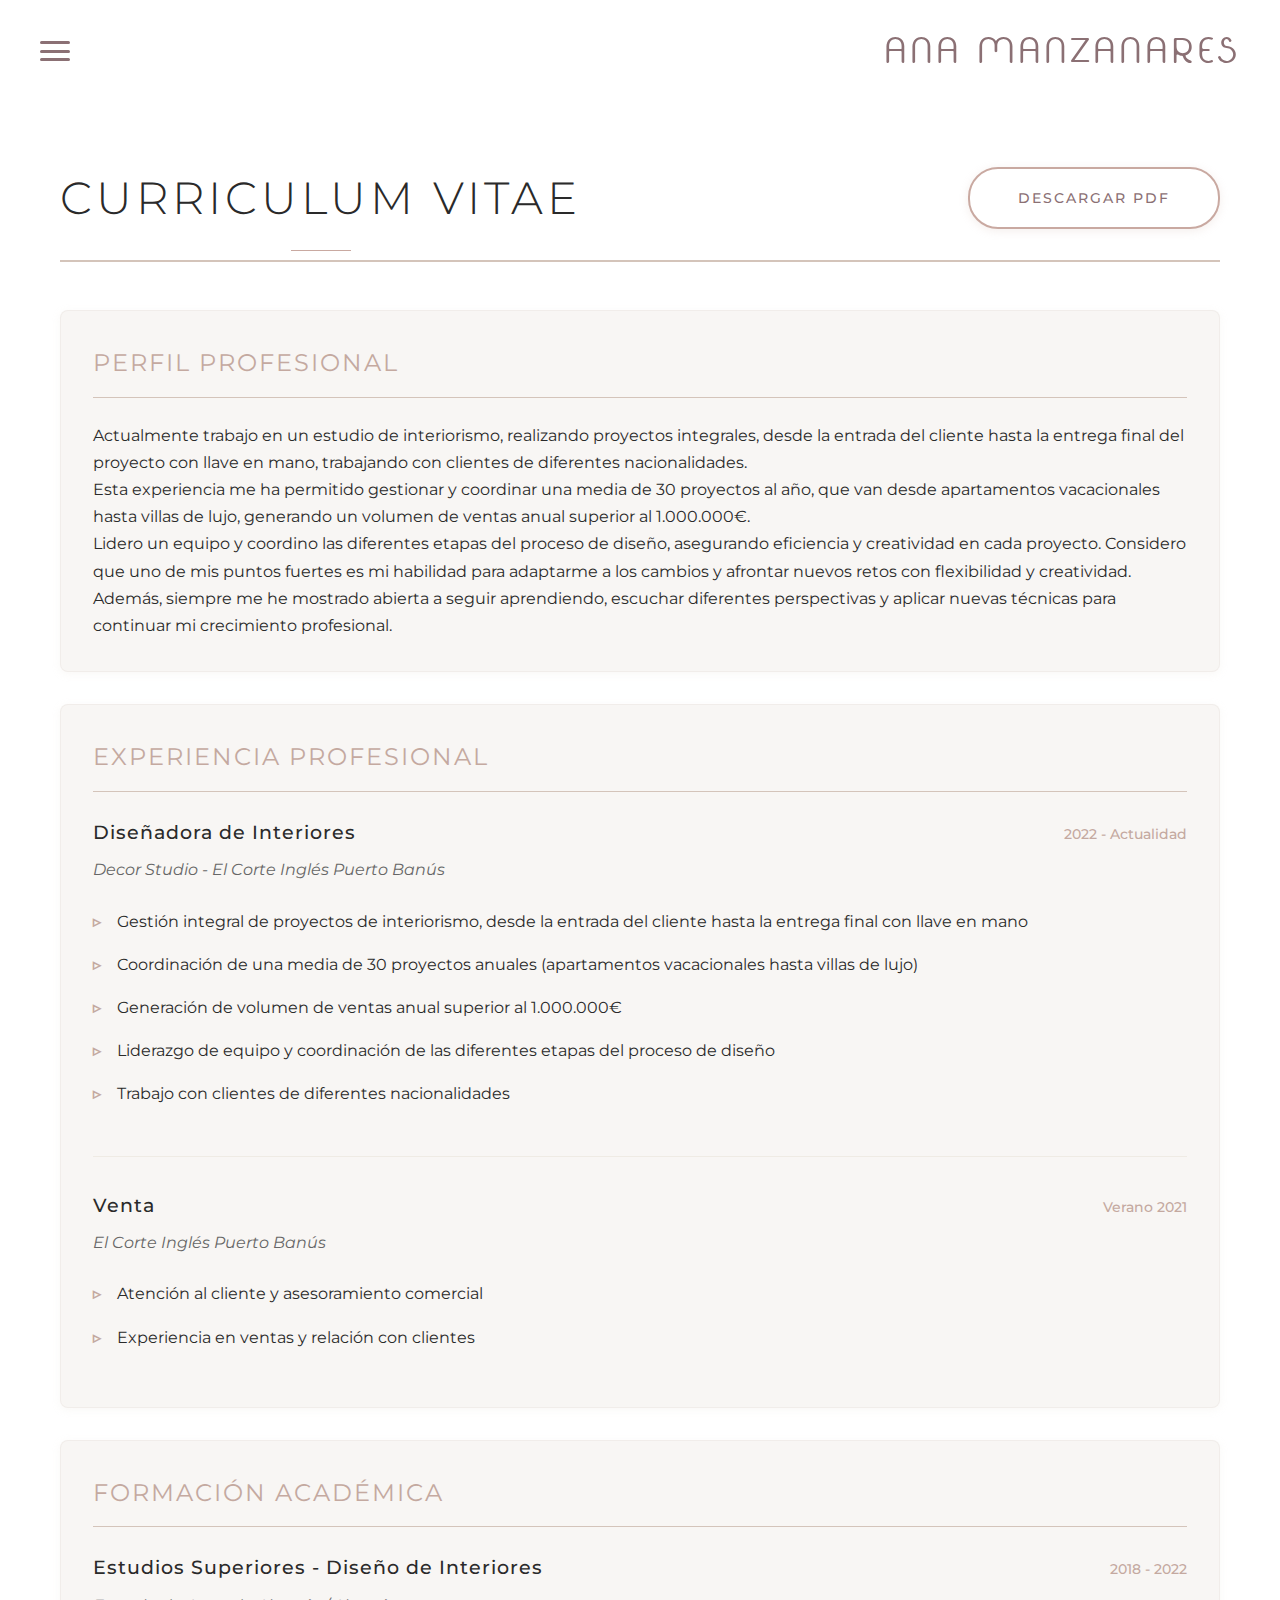
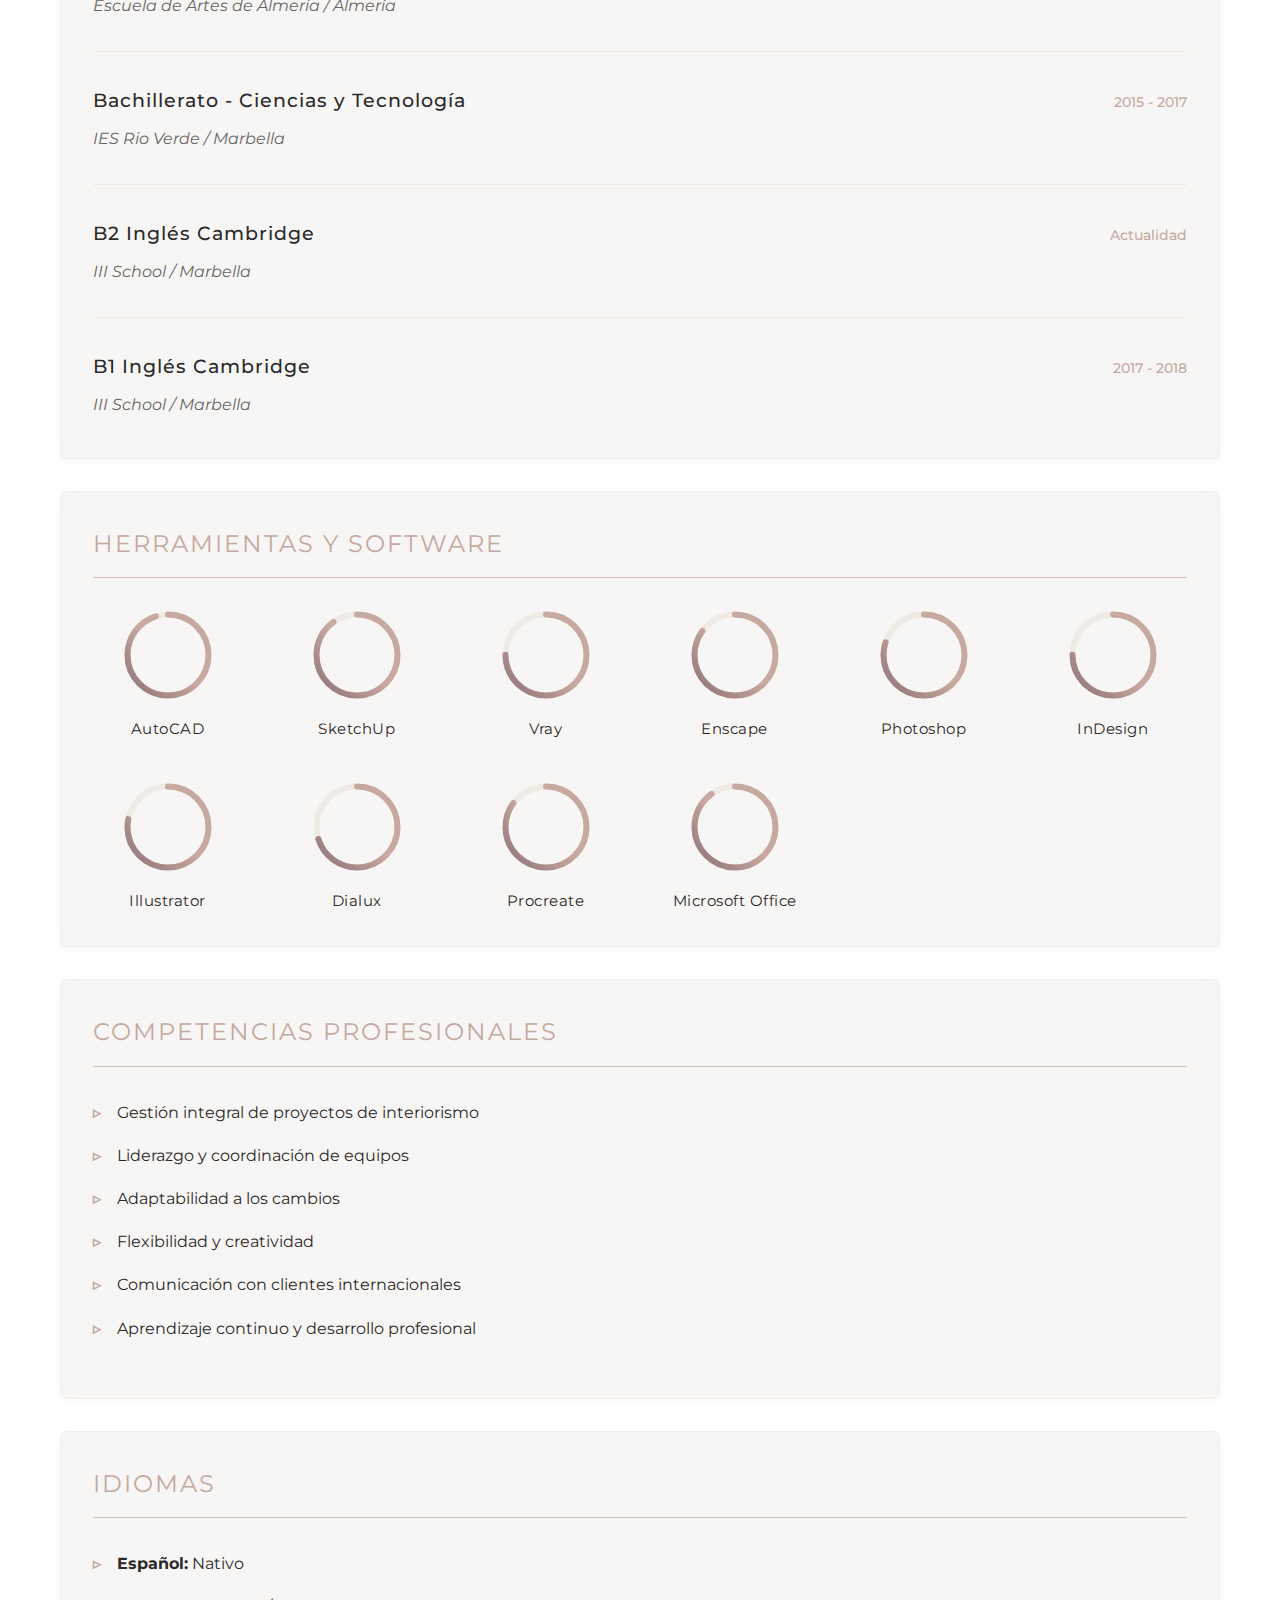
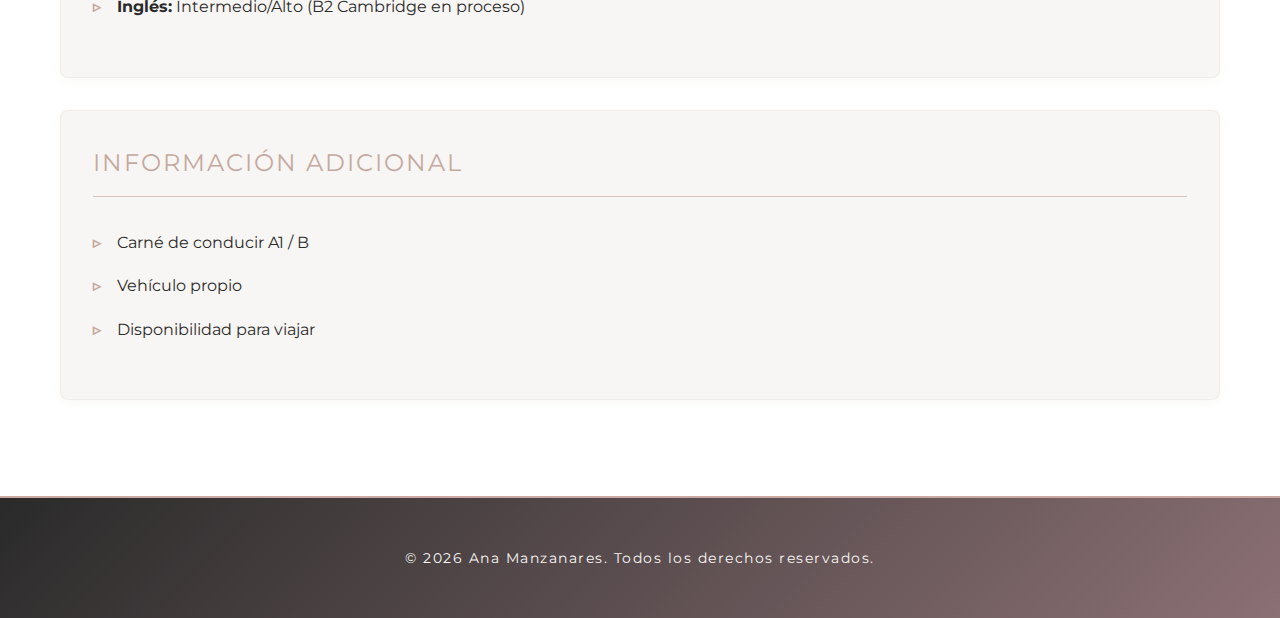
<file: cv.html>
<!DOCTYPE html>
<html lang="es" id="html-root">
<head>
    <meta charset="UTF-8">
    <meta name="viewport" content="width=device-width, initial-scale=1.0">
    <title>CV - Ana Manzanares</title>
    <link rel="preconnect" href="https://fonts.googleapis.com">
    <link rel="preconnect" href="https://fonts.gstatic.com" crossorigin>
    <link href="https://fonts.googleapis.com/css2?family=Montserrat:wght@300;400;500;600&display=swap" rel="stylesheet">
    <link rel="stylesheet" href="style.css?v=1.0.1">
</head>
<body>
    <!-- SVG Definitions for Metallic Gradients -->
    <svg style="position: absolute; width: 0; height: 0;">
        <defs>
            <linearGradient id="metallic-gradient" x1="0%" y1="0%" x2="100%" y2="100%">
                <stop offset="0%" style="stop-color:#8b7074;stop-opacity:1" />
                <stop offset="50%" style="stop-color:#c9a9a1;stop-opacity:1" />
                <stop offset="100%" style="stop-color:#c4a9a0;stop-opacity:1" />
            </linearGradient>
        </defs>
    </svg>

    <header class="light-bg">
        <nav>
            <!-- Botón Hamburguesa (izquierda) -->
            <button id="mobile-menu-toggle" class="mobile-menu-toggle" aria-label="Menú">
                <span></span>
                <span></span>
                <span></span>
            </button>

            <!-- Nombre (derecha) -->
            <h1><a href="index.html" style="color: inherit; text-decoration: none;">Ana Manzanares</a></h1>
        </nav>

        <!-- Menú Lateral -->
        <div id="mobile-menu" class="mobile-menu">
            <ul>
                <li><a href="index.html#about" data-es="Sobre mí" data-en="About Me">Sobre mí</a></li>
                <li><a href="index.html#portfolio" data-es="Portfolio" data-en="Portfolio">Portfolio</a></li>
                <li><a href="cv.html" class="active" data-es="CV" data-en="CV">CV</a></li>
                <li><a href="index.html#contact" data-es="Contacto" data-en="Contact">Contacto</a></li>
                <li class="language-switcher">
                    <button id="language-toggle" class="language-btn" aria-label="Cambiar idioma">
                        <span class="lang-option active" data-lang="es">ES</span>
                        <span class="lang-divider">|</span>
                        <span class="lang-option" data-lang="en">EN</span>
                    </button>
                </li>
            </ul>
        </div>
    </header>

    <main>
        <section class="cv-section">
            <div class="container">
                <div class="cv-header">
                    <h2 data-es="Curriculum Vitae" data-en="Resume">Curriculum Vitae</h2>
                    <a href="PORTFOLIO/CURRICULUM ANA .pdf" target="_blank" class="btn btn-secondary" data-es="Descargar PDF" data-en="Download PDF">Descargar PDF</a>
                </div>

                <!-- Información Personal -->
                <div class="cv-block">
                    <h3 data-es="Perfil Profesional" data-en="Professional Profile">Perfil Profesional</h3>
                    <p data-es="Actualmente trabajo en un estudio de interiorismo, realizando proyectos integrales, desde la entrada del cliente hasta la entrega final del proyecto con llave en mano, trabajando con clientes de diferentes nacionalidades." data-en="I currently work at an interior design studio, carrying out comprehensive projects from client onboarding to final turnkey delivery, working with clients of different nationalities.">Actualmente trabajo en un estudio de interiorismo, realizando proyectos integrales, desde la entrada del cliente hasta la entrega final del proyecto con llave en mano, trabajando con clientes de diferentes nacionalidades.</p>
                    <p data-es="Esta experiencia me ha permitido gestionar y coordinar una media de 30 proyectos al año, que van desde apartamentos vacacionales hasta villas de lujo, generando un volumen de ventas anual superior al 1.000.000€." data-en="This experience has allowed me to manage and coordinate an average of 30 projects per year, ranging from vacation apartments to luxury villas, generating an annual sales volume exceeding €1,000,000.">Esta experiencia me ha permitido gestionar y coordinar una media de 30 proyectos al año, que van desde apartamentos vacacionales hasta villas de lujo, generando un volumen de ventas anual superior al 1.000.000€.</p>
                    <p data-es="Lidero un equipo y coordino las diferentes etapas del proceso de diseño, asegurando eficiencia y creatividad en cada proyecto. Considero que uno de mis puntos fuertes es mi habilidad para adaptarme a los cambios y afrontar nuevos retos con flexibilidad y creatividad. Además, siempre me he mostrado abierta a seguir aprendiendo, escuchar diferentes perspectivas y aplicar nuevas técnicas para continuar mi crecimiento profesional." data-en="I lead a team and coordinate the different stages of the design process, ensuring efficiency and creativity in each project. I consider one of my strengths to be my ability to adapt to changes and face new challenges with flexibility and creativity. Additionally, I have always been open to continuing learning, listening to different perspectives, and applying new techniques to continue my professional growth.">Lidero un equipo y coordino las diferentes etapas del proceso de diseño, asegurando eficiencia y creatividad en cada proyecto. Considero que uno de mis puntos fuertes es mi habilidad para adaptarme a los cambios y afrontar nuevos retos con flexibilidad y creatividad. Además, siempre me he mostrado abierta a seguir aprendiendo, escuchar diferentes perspectivas y aplicar nuevas técnicas para continuar mi crecimiento profesional.</p>
                </div>

                <!-- Experiencia Profesional -->
                <div class="cv-block">
                    <h3 data-es="Experiencia Profesional" data-en="Professional Experience">Experiencia Profesional</h3>

                    <div class="cv-entry">
                        <div class="cv-entry-header">
                            <h4 data-es="Diseñadora de Interiores" data-en="Interior Designer">Diseñadora de Interiores</h4>
                            <span class="cv-date" data-es="2022 - Actualidad" data-en="2022 - Present">2022 - Actualidad</span>
                        </div>
                        <p class="cv-company">Decor Studio - El Corte Inglés Puerto Banús</p>
                        <ul class="cv-list">
                            <li data-es="Gestión integral de proyectos de interiorismo, desde la entrada del cliente hasta la entrega final con llave en mano" data-en="Comprehensive management of interior design projects, from client onboarding to final turnkey delivery">Gestión integral de proyectos de interiorismo, desde la entrada del cliente hasta la entrega final con llave en mano</li>
                            <li data-es="Coordinación de una media de 30 proyectos anuales (apartamentos vacacionales hasta villas de lujo)" data-en="Coordination of an average of 30 annual projects (from vacation apartments to luxury villas)">Coordinación de una media de 30 proyectos anuales (apartamentos vacacionales hasta villas de lujo)</li>
                            <li data-es="Generación de volumen de ventas anual superior al 1.000.000€" data-en="Generation of annual sales volume exceeding €1,000,000">Generación de volumen de ventas anual superior al 1.000.000€</li>
                            <li data-es="Liderazgo de equipo y coordinación de las diferentes etapas del proceso de diseño" data-en="Team leadership and coordination of different stages of the design process">Liderazgo de equipo y coordinación de las diferentes etapas del proceso de diseño</li>
                            <li data-es="Trabajo con clientes de diferentes nacionalidades" data-en="Working with clients of different nationalities">Trabajo con clientes de diferentes nacionalidades</li>
                        </ul>
                    </div>

                    <div class="cv-entry">
                        <div class="cv-entry-header">
                            <h4 data-es="Venta" data-en="Sales">Venta</h4>
                            <span class="cv-date" data-es="Verano 2021" data-en="Summer 2021">Verano 2021</span>
                        </div>
                        <p class="cv-company">El Corte Inglés Puerto Banús</p>
                        <ul class="cv-list">
                            <li data-es="Atención al cliente y asesoramiento comercial" data-en="Customer service and commercial advisory">Atención al cliente y asesoramiento comercial</li>
                            <li data-es="Experiencia en ventas y relación con clientes" data-en="Experience in sales and customer relations">Experiencia en ventas y relación con clientes</li>
                        </ul>
                    </div>
                </div>

                <!-- Formación -->
                <div class="cv-block">
                    <h3 data-es="Formación Académica" data-en="Academic Background">Formación Académica</h3>

                    <div class="cv-entry">
                        <div class="cv-entry-header">
                            <h4 data-es="Estudios Superiores - Diseño de Interiores" data-en="Higher Degree - Interior Design">Estudios Superiores - Diseño de Interiores</h4>
                            <span class="cv-date">2018 - 2022</span>
                        </div>
                        <p class="cv-company" data-es="Escuela de Artes de Almería / Almería" data-en="School of Arts of Almería / Almería">Escuela de Artes de Almería / Almería</p>
                    </div>

                    <div class="cv-entry">
                        <div class="cv-entry-header">
                            <h4 data-es="Bachillerato - Ciencias y Tecnología" data-en="High School Diploma - Science and Technology">Bachillerato - Ciencias y Tecnología</h4>
                            <span class="cv-date">2015 - 2017</span>
                        </div>
                        <p class="cv-company">IES Rio Verde / Marbella</p>
                    </div>

                    <div class="cv-entry">
                        <div class="cv-entry-header">
                            <h4 data-es="B2 Inglés Cambridge" data-en="B2 English Cambridge">B2 Inglés Cambridge</h4>
                            <span class="cv-date" data-es="Actualidad" data-en="Current">Actualidad</span>
                        </div>
                        <p class="cv-company">III School / Marbella</p>
                    </div>

                    <div class="cv-entry">
                        <div class="cv-entry-header">
                            <h4 data-es="B1 Inglés Cambridge" data-en="B1 English Cambridge">B1 Inglés Cambridge</h4>
                            <span class="cv-date">2017 - 2018</span>
                        </div>
                        <p class="cv-company">III School / Marbella</p>
                    </div>
                </div>

                <!-- Habilidades -->
                <div class="cv-block">
                    <h3 data-es="Herramientas y Software" data-en="Tools and Software">Herramientas y Software</h3>
                    <div class="tools-grid">
                        <div class="tool-item">
                            <div class="skill-circle" data-level="95">
                                <svg viewBox="0 0 120 120">
                                    <circle class="circle-bg" cx="60" cy="60" r="54"></circle>
                                    <circle class="circle-progress" cx="60" cy="60" r="54" style="stroke-dashoffset: calc(339.292 - (339.292 * 95) / 100);"></circle>
                                </svg>
                            </div>
                            <p class="tool-name">AutoCAD</p>
                        </div>

                        <div class="tool-item">
                            <div class="skill-circle" data-level="90">
                                <svg viewBox="0 0 120 120">
                                    <circle class="circle-bg" cx="60" cy="60" r="54"></circle>
                                    <circle class="circle-progress" cx="60" cy="60" r="54" style="stroke-dashoffset: calc(339.292 - (339.292 * 90) / 100);"></circle>
                                </svg>
                            </div>
                            <p class="tool-name">SketchUp</p>
                        </div>

                        <div class="tool-item">
                            <div class="skill-circle" data-level="75">
                                <svg viewBox="0 0 120 120">
                                    <circle class="circle-bg" cx="60" cy="60" r="54"></circle>
                                    <circle class="circle-progress" cx="60" cy="60" r="54" style="stroke-dashoffset: calc(339.292 - (339.292 * 75) / 100);"></circle>
                                </svg>
                            </div>
                            <p class="tool-name">Vray</p>
                        </div>

                        <div class="tool-item">
                            <div class="skill-circle" data-level="85">
                                <svg viewBox="0 0 120 120">
                                    <circle class="circle-bg" cx="60" cy="60" r="54"></circle>
                                    <circle class="circle-progress" cx="60" cy="60" r="54" style="stroke-dashoffset: calc(339.292 - (339.292 * 85) / 100);"></circle>
                                </svg>
                            </div>
                            <p class="tool-name">Enscape</p>
                        </div>

                        <div class="tool-item">
                            <div class="skill-circle" data-level="80">
                                <svg viewBox="0 0 120 120">
                                    <circle class="circle-bg" cx="60" cy="60" r="54"></circle>
                                    <circle class="circle-progress" cx="60" cy="60" r="54" style="stroke-dashoffset: calc(339.292 - (339.292 * 80) / 100);"></circle>
                                </svg>
                            </div>
                            <p class="tool-name">Photoshop</p>
                        </div>

                        <div class="tool-item">
                            <div class="skill-circle" data-level="75">
                                <svg viewBox="0 0 120 120">
                                    <circle class="circle-bg" cx="60" cy="60" r="54"></circle>
                                    <circle class="circle-progress" cx="60" cy="60" r="54" style="stroke-dashoffset: calc(339.292 - (339.292 * 75) / 100);"></circle>
                                </svg>
                            </div>
                            <p class="tool-name">InDesign</p>
                        </div>

                        <div class="tool-item">
                            <div class="skill-circle" data-level="78">
                                <svg viewBox="0 0 120 120">
                                    <circle class="circle-bg" cx="60" cy="60" r="54"></circle>
                                    <circle class="circle-progress" cx="60" cy="60" r="54" style="stroke-dashoffset: calc(339.292 - (339.292 * 78) / 100);"></circle>
                                </svg>
                            </div>
                            <p class="tool-name">Illustrator</p>
                        </div>

                        <div class="tool-item">
                            <div class="skill-circle" data-level="70">
                                <svg viewBox="0 0 120 120">
                                    <circle class="circle-bg" cx="60" cy="60" r="54"></circle>
                                    <circle class="circle-progress" cx="60" cy="60" r="54" style="stroke-dashoffset: calc(339.292 - (339.292 * 70) / 100);"></circle>
                                </svg>
                            </div>
                            <p class="tool-name">Dialux</p>
                        </div>

                        <div class="tool-item">
                            <div class="skill-circle" data-level="85">
                                <svg viewBox="0 0 120 120">
                                    <circle class="circle-bg" cx="60" cy="60" r="54"></circle>
                                    <circle class="circle-progress" cx="60" cy="60" r="54" style="stroke-dashoffset: calc(339.292 - (339.292 * 85) / 100);"></circle>
                                </svg>
                            </div>
                            <p class="tool-name">Procreate</p>
                        </div>

                        <div class="tool-item">
                            <div class="skill-circle" data-level="90">
                                <svg viewBox="0 0 120 120">
                                    <circle class="circle-bg" cx="60" cy="60" r="54"></circle>
                                    <circle class="circle-progress" cx="60" cy="60" r="54" style="stroke-dashoffset: calc(339.292 - (339.292 * 90) / 100);"></circle>
                                </svg>
                            </div>
                            <p class="tool-name">Microsoft Office</p>
                        </div>
                    </div>
                </div>

                <!-- Competencias -->
                <div class="cv-block">
                    <h3 data-es="Competencias Profesionales" data-en="Professional Skills">Competencias Profesionales</h3>
                    <ul class="cv-list">
                        <li data-es="Gestión integral de proyectos de interiorismo" data-en="Comprehensive interior design project management">Gestión integral de proyectos de interiorismo</li>
                        <li data-es="Liderazgo y coordinación de equipos" data-en="Team leadership and coordination">Liderazgo y coordinación de equipos</li>
                        <li data-es="Adaptabilidad a los cambios" data-en="Adaptability to changes">Adaptabilidad a los cambios</li>
                        <li data-es="Flexibilidad y creatividad" data-en="Flexibility and creativity">Flexibilidad y creatividad</li>
                        <li data-es="Comunicación con clientes internacionales" data-en="Communication with international clients">Comunicación con clientes internacionales</li>
                        <li data-es="Aprendizaje continuo y desarrollo profesional" data-en="Continuous learning and professional development">Aprendizaje continuo y desarrollo profesional</li>
                    </ul>
                </div>

                <!-- Idiomas -->
                <div class="cv-block">
                    <h3 data-es="Idiomas" data-en="Languages">Idiomas</h3>
                    <ul class="cv-list">
                        <li data-es="<strong>Español:</strong> Nativo" data-en="<strong>Spanish:</strong> Native"><strong data-es="Español:" data-en="Spanish:">Español:</strong> <span data-es="Nativo" data-en="Native">Nativo</span></li>
                        <li data-es="<strong>Inglés:</strong> Intermedio/Alto (B2 Cambridge en proceso)" data-en="<strong>English:</strong> Upper Intermediate (B2 Cambridge in progress)"><strong data-es="Inglés:" data-en="English:">Inglés:</strong> <span data-es="Intermedio/Alto (B2 Cambridge en proceso)" data-en="Upper Intermediate (B2 Cambridge in progress)">Intermedio/Alto (B2 Cambridge en proceso)</span></li>
                    </ul>
                </div>

                <!-- Información Adicional -->
                <div class="cv-block">
                    <h3 data-es="Información Adicional" data-en="Additional Information">Información Adicional</h3>
                    <ul class="cv-list">
                        <li data-es="Carné de conducir A1 / B" data-en="Driver's license A1 / B">Carné de conducir A1 / B</li>
                        <li data-es="Vehículo propio" data-en="Own vehicle">Vehículo propio</li>
                        <li data-es="Disponibilidad para viajar" data-en="Availability to travel">Disponibilidad para viajar</li>
                    </ul>
                </div>
            </div>
        </section>
    </main>

    <footer>
        <p data-es="&copy; 2026 Ana Manzanares. Todos los derechos reservados." data-en="&copy; 2026 Ana Manzanares. All rights reserved.">&copy; 2026 Ana Manzanares. Todos los derechos reservados.</p>
    </footer>

    <script src="script.js?v=1.0.1"></script>
</body>
</html>
</file>
<file: style.css>
* {
    margin: 0;
    padding: 0;
    box-sizing: border-box;
}

@font-face {
    font-family: 'Fabada';
    src: url('fonts/Fabada-regular.ttf') format('truetype');
    font-weight: normal;
    font-style: normal;
}

:root {
    /* Paleta original - Tonos metálicos elegantes */
    --cream: #f8f6f4;
    --light-beige: #ebe6e3;
    --beige-accent: #d4c4ba;
    --sand: #c4a9a0;
    --metallic-rose: #c9a9a1;
    --metallic-mauve: #b39b9a;
    --dark-mauve: #8b7074;
    --dark-text: #2a2a2a;
    --soft-gray: #666;
    --white: #ffffff;
}

body {
    font-family: 'Montserrat', 'Segoe UI', Tahoma, Geneva, Verdana, sans-serif;
    line-height: 1.7;
    color: var(--dark-text);
    background-color: var(--white);
    overflow-x: hidden;
}

body.loading {
    opacity: 0;
}

body.loaded {
    opacity: 1;
    transition: opacity 0.5s ease;
}

body.menu-open {
    overflow: hidden;
}

body.menu-open::before {
    content: '';
    position: fixed;
    top: 0;
    left: 0;
    width: 100%;
    height: 100%;
    background-color: rgba(0, 0, 0, 0.5);
    z-index: 998;
    opacity: 1;
    transition: opacity 0.4s ease;
}

html {
    scroll-behavior: smooth;
}

.container {
    max-width: 1200px;
    margin: 0 auto;
    padding: 0 20px;
}

header {
    background: transparent;
    color: var(--dark-text);
    padding: 1.5rem 0;
    position: fixed;
    width: 100%;
    top: 0;
    z-index: 1000;
    transition: all 0.4s ease;
}

header.scrolled {
    padding: 0.8rem 0;
}

header.scrolled h1 {
    font-size: 1.3rem;
}

header nav {
    max-width: 100%;
    margin: 0 auto;
    padding: 0 40px; /* Alineado con las flechas del carrusel */
    display: flex;
    justify-content: space-between;
    align-items: center;
    flex-direction: row;
}

header h1 {
    font-family: 'Fabada', 'Montserrat', sans-serif;
    font-size: 2rem;
    font-weight: 400;
    letter-spacing: 3px;
    text-transform: uppercase;
    color: var(--light-beige);
    transition: all 0.4s ease;
}

/* Header sobre fondo claro - nombre oscuro */
header.light-bg h1 {
    color: var(--dark-mauve);
}

/* Menú Hamburguesa - Visible en todas las resoluciones */
.mobile-menu-toggle {
    display: flex;
    flex-direction: column;
    justify-content: space-around;
    width: 30px;
    height: 25px;
    background: transparent;
    border: none;
    cursor: pointer;
    padding: 0;
    z-index: 1001;
}

.mobile-menu-toggle span {
    width: 100%;
    height: 3px;
    background: var(--light-beige);
    border-radius: 10px;
    transition: all 0.3s ease;
    transform-origin: center;
}

/* Menú burger sobre fondo claro - líneas oscuras */
header.light-bg .mobile-menu-toggle span {
    background: var(--dark-mauve);
}

.mobile-menu-toggle.active span {
    background: var(--dark-mauve);
}

.mobile-menu-toggle.active span:nth-child(1) {
    transform: translateY(8px) rotate(45deg);
}

.mobile-menu-toggle.active span:nth-child(2) {
    opacity: 0;
}

.mobile-menu-toggle.active span:nth-child(3) {
    transform: translateY(-8px) rotate(-45deg);
}

/* Menú Lateral Desplegable */
.mobile-menu {
    position: fixed;
    top: 0;
    left: -100%;
    width: 320px;
    height: 100vh;
    background: linear-gradient(135deg, var(--cream) 0%, var(--light-beige) 100%);
    padding: 100px 40px 40px;
    transition: left 0.8s cubic-bezier(0.4, 0, 0.2, 1);
    z-index: 999;
    box-shadow: 2px 0 20px rgba(0,0,0,0.2);
    border-right: 1px solid var(--metallic-rose);
    overflow-y: auto;
}

.mobile-menu.show-menu {
    left: 0;
}

.mobile-menu ul {
    list-style: none;
    padding: 0;
    margin: 0;
}

.mobile-menu ul li {
    margin-bottom: 2.5rem;
}

.mobile-menu ul li a {
    font-size: 1.3rem;
    font-weight: 400;
    letter-spacing: 2px;
    color: var(--dark-text);
    text-decoration: none;
    text-transform: uppercase;
    transition: color 0.3s ease;
    position: relative;
    display: inline-block;
}

.mobile-menu ul li a:hover {
    background: linear-gradient(135deg, var(--dark-mauve) 0%, var(--metallic-rose) 100%);
    -webkit-background-clip: text;
    -webkit-text-fill-color: transparent;
    background-clip: text;
}

.mobile-menu ul li a::after {
    content: '';
    position: absolute;
    width: 0;
    height: 2px;
    bottom: -8px;
    left: 0;
    background: linear-gradient(90deg, var(--metallic-rose) 0%, var(--dark-mauve) 100%);
    transition: width 0.3s ease;
}

.mobile-menu ul li a:hover::after {
    width: 100%;
}

/* Botón de Cambio de Idioma en el Menú */
.mobile-menu .language-switcher {
    margin-bottom: 2.5rem;
}

.language-btn {
    background: transparent;
    border: none;
    padding: 0;
    color: var(--dark-text);
    font-size: 1.3rem;
    font-weight: 400;
    letter-spacing: 2px;
    text-transform: uppercase;
    cursor: pointer;
    transition: all 0.3s ease;
    display: inline-block;
    font-family: 'Montserrat', sans-serif;
    position: relative;
}

.language-btn::after {
    content: '';
    position: absolute;
    width: 0;
    height: 2px;
    bottom: -8px;
    left: 0;
    background: linear-gradient(90deg, var(--metallic-rose) 0%, var(--dark-mauve) 100%);
    transition: width 0.3s ease;
}

.language-btn:hover {
    background: linear-gradient(135deg, var(--dark-mauve) 0%, var(--metallic-rose) 100%);
    -webkit-background-clip: text;
    -webkit-text-fill-color: transparent;
    background-clip: text;
}

.language-btn:hover::after {
    width: 100%;
}

.lang-option {
    opacity: 0.3;
    transition: opacity 0.3s ease;
    cursor: pointer;
}

.lang-option.active {
    opacity: 1;
}

.lang-divider {
    opacity: 0.3;
    margin: 0 8px;
}

main {
    margin-top: 0;
}

/* Carrusel Hero - Inspirado en Patricia Bustos */
#carousel-hero {
    position: relative;
    width: 100vw;
    height: 100vh;
    overflow: hidden;
    margin: 0;
    padding: 0;
    left: 50%;
    right: 50%;
    margin-left: -50vw;
    margin-right: -50vw;
}

.carousel-container {
    position: relative;
    width: 100%;
    height: 100%;
}

.carousel-slides {
    position: relative;
    width: 100%;
    height: 100%;
}

.carousel-slide {
    position: absolute;
    top: 0;
    left: 0;
    width: 100%;
    height: 100%;
    opacity: 0;
    transition: opacity 1s ease-in-out;
    z-index: 1;
}

.carousel-slide.active {
    opacity: 1;
    z-index: 2;
}

.carousel-slide img {
    width: 100%;
    height: 100%;
    object-fit: cover;
    object-position: center;
    display: block;
    position: absolute;
    top: 0;
    left: 0;
}

/* Overlay sobre las imágenes */
.carousel-slide::after {
    content: '';
    position: absolute;
    top: 0;
    left: 0;
    width: 100%;
    height: 100%;
    background: linear-gradient(
        to bottom,
        rgba(42, 42, 42, 0.2) 0%,
        rgba(42, 42, 42, 0.4) 100%
    );
    z-index: 1;
    transition: opacity 0.3s ease;
}

/* Subtítulos del carrusel - Tipografía elegante */
.carousel-caption {
    position: absolute;
    bottom: 140px;
    left: 50%;
    transform: translateX(-50%);
    text-align: center;
    color: var(--white);
    z-index: 10;
    max-width: 900px;
    width: 90%;
}

.carousel-caption-link {
    text-decoration: none;
    color: var(--white);
    display: block;
    transition: transform 0.3s ease;
    cursor: pointer;
}

.carousel-caption-link:hover {
    transform: scale(1.05);
}

.carousel-caption-link:hover h2 {
    text-shadow:
        0 0 40px rgba(0, 0, 0, 0.9),
        0 0 20px rgba(0, 0, 0, 0.8),
        0 4px 30px rgba(0, 0, 0, 0.7),
        0 6px 40px rgba(201, 169, 161, 0.8);
}

.carousel-caption-link:hover p {
    opacity: 1;
}

.carousel-caption h2 {
    font-size: 4rem;
    font-weight: 300;
    letter-spacing: 8px;
    text-transform: uppercase;
    margin-bottom: 1.5rem;
    color: var(--light-beige);
    line-height: 1.3;
    font-family: 'Montserrat', sans-serif;
    transition: text-shadow 0.3s ease;
}

.carousel-caption p {
    font-size: 1.3rem;
    font-weight: 300;
    letter-spacing: 3px;
    opacity: 0.95;
    color: var(--light-beige);
    text-transform: uppercase;
    transition: opacity 0.3s ease;
}

/* Controles del carrusel */
.carousel-control {
    position: absolute;
    top: 50%;
    transform: translateY(-50%);
    background: rgba(255, 255, 255, 0.15);
    backdrop-filter: blur(10px);
    border: 1px solid rgba(255, 255, 255, 0.3);
    color: var(--white);
    width: 50px;
    height: 50px;
    border-radius: 50%;
    cursor: pointer;
    z-index: 100;
    transition: all 0.3s cubic-bezier(0.4, 0, 0.2, 1);
    display: flex;
    align-items: center;
    justify-content: center;
}

.carousel-control:hover {
    background: rgba(201, 169, 161, 0.5);
    border-color: var(--metallic-rose);
    transform: translateY(-50%) scale(1.1);
}

.carousel-control svg {
    width: 24px;
    height: 24px;
}

.carousel-control.prev {
    left: 40px;
}

.carousel-control.next {
    right: 40px;
}

/* Indicadores del carrusel */
.carousel-indicators {
    position: absolute;
    bottom: 40px;
    left: 50%;
    transform: translateX(-50%);
    display: flex;
    gap: 12px;
    z-index: 100;
}

.indicator {
    width: 12px;
    height: 12px;
    border-radius: 50%;
    background: rgba(255, 255, 255, 0.4);
    border: 2px solid rgba(255, 255, 255, 0.6);
    cursor: pointer;
    transition: all 0.3s ease;
    padding: 0;
}

.indicator:hover {
    background: rgba(255, 255, 255, 0.6);
    transform: scale(1.2);
}

.indicator.active {
    background: var(--metallic-rose);
    border-color: var(--metallic-rose);
    width: 40px;
    border-radius: 6px;
}

/* Información superpuesta en el hero */
.hero-content-overlay {
    position: absolute;
    top: 50%;
    left: 50%;
    transform: translate(-50%, -50%);
    text-align: center;
    color: var(--white);
    z-index: 50;
    width: 90%;
    max-width: 900px;
}

.hero-content-overlay h1 {
    font-family: 'Fabada', 'Montserrat', sans-serif;
    font-size: 5rem;
    font-weight: 400;
    letter-spacing: 8px;
    text-transform: uppercase;
    margin-bottom: 1.5rem;
    color: var(--white);
    text-shadow: 0 4px 30px rgba(0, 0, 0, 0.5);
    line-height: 1.2;
}

.hero-subtitle {
    font-size: 1.3rem;
    font-weight: 300;
    letter-spacing: 3px;
    text-transform: uppercase;
    opacity: 0.95;
    text-shadow: 0 2px 15px rgba(0, 0, 0, 0.5);
}

#hero {
    background: linear-gradient(135deg, var(--cream) 0%, var(--light-beige) 100%);
    color: var(--dark-text);
    padding: 160px 40px 120px;
    text-align: center;
    min-height: 60vh;
    display: flex;
    align-items: center;
    justify-content: center;
    position: relative;
    overflow: hidden;
    will-change: transform;
}

#hero h2 {
    font-size: 4rem;
    margin-bottom: 1.5rem;
    font-weight: 300;
    letter-spacing: 6px;
    text-transform: uppercase;
    line-height: 1.3;
    background: linear-gradient(135deg, var(--dark-mauve) 0%, var(--metallic-rose) 30%, var(--sand) 60%, var(--metallic-rose) 100%);
    -webkit-background-clip: text;
    -webkit-text-fill-color: transparent;
    background-clip: text;
    text-shadow: 0 2px 10px rgba(139, 112, 116, 0.3);
}

#hero p {
    font-size: 1.15rem;
    opacity: 0.75;
    font-weight: 300;
    letter-spacing: 1px;
    max-width: 650px;
    margin: 0 auto;
    color: var(--soft-gray);
}

section {
    padding: 120px 40px;
}

section:nth-child(even) {
    background-color: var(--cream);
}

section h2 {
    font-size: 2.8rem;
    margin-bottom: 3rem;
    text-align: center;
    color: var(--dark-mauve);
    font-weight: 300;
    letter-spacing: 4px;
    text-transform: uppercase;
    position: relative;
}

section h2::after {
    content: '';
    position: absolute;
    bottom: -15px;
    left: 50%;
    transform: translateX(-50%);
    width: 60px;
    height: 1px;
    background: var(--metallic-rose);
}

#about p {
    max-width: 850px;
    margin: 0 auto 2rem;
    line-height: 1.9;
    color: var(--soft-gray);
    text-align: justify;
    font-size: 1.05rem;
}

#about p:last-child {
    margin-bottom: 0;
}

/* Portfolio Grid Irregular - Inspirado en Patricia Bustos */
.portfolio-grid-irregular {
    display: grid;
    grid-template-columns: repeat(2, 1fr);
    gap: 30px;
    margin-top: 4rem;
    max-width: 1400px;
    margin-left: auto;
    margin-right: auto;
}

.portfolio-card {
    position: relative;
    overflow: hidden;
    border-radius: 2px;
    background: var(--white);
    box-shadow: 0 1px 3px rgba(0, 0, 0, 0.08);
    transition: transform 0.6s cubic-bezier(0.4, 0, 0.2, 1), box-shadow 0.3s ease;
}

.portfolio-card:hover {
    box-shadow: 0 2px 6px rgba(0, 0, 0, 0.12);
}

.portfolio-card-wide {
    grid-column: 1 / -1;
}

.portfolio-link {
    display: block;
    text-decoration: none;
    color: inherit;
    position: relative;
}

.portfolio-image-wrapper {
    position: relative;
    width: 100%;
    height: 75vh;
    overflow: hidden;
}

.portfolio-card-wide .portfolio-image-wrapper {
    height: 65vh;
}

.portfolio-image {
    width: 100%;
    height: 100%;
    object-fit: cover;
    display: block;
    transition: transform 0.8s cubic-bezier(0.4, 0, 0.2, 1);
}

.portfolio-overlay {
    display: none;
}

.portfolio-card:hover .portfolio-image {
    transform: scale(1.03);
}

.portfolio-info {
    position: absolute;
    bottom: 0;
    left: 0;
    right: 0;
    padding: 2rem;
    background: transparent;
    color: var(--white);
    z-index: 10;
    display: flex;
    flex-direction: column;
    gap: 0.5rem;
}

.portfolio-category {
    display: none;
}

.portfolio-title {
    font-size: 1.4rem;
    font-weight: 400;
    letter-spacing: 2px;
    color: var(--white);
    text-transform: uppercase;
    line-height: 1.3;
}

.portfolio-description {
    display: none;
}

.portfolio-year {
    font-size: 0.85rem;
    color: rgba(255, 255, 255, 0.8);
    font-weight: 300;
    letter-spacing: 1px;
}

/* Animaciones de entrada */
.fade-in {
    opacity: 0;
    transform: translateY(30px);
    transition: opacity 0.6s ease, transform 0.6s ease;
}

.fade-in-visible {
    opacity: 1;
    transform: translateY(0);
}

.btn {
    display: inline-block;
    padding: 1.1rem 3rem;
    background: linear-gradient(135deg, var(--dark-mauve) 0%, var(--metallic-rose) 100%);
    color: var(--white);
    text-decoration: none;
    border-radius: 30px;
    transition: all 0.3s cubic-bezier(0.4, 0, 0.2, 1);
    font-size: 0.85rem;
    font-weight: 500;
    letter-spacing: 2px;
    text-transform: uppercase;
    border: 2px solid transparent;
    box-shadow: 0 4px 15px rgba(139, 112, 116, 0.3);
    position: relative;
    overflow: hidden;
}

.btn::before {
    content: '';
    position: absolute;
    top: 0;
    left: -100%;
    width: 100%;
    height: 100%;
    background: linear-gradient(135deg, var(--metallic-rose) 0%, var(--dark-mauve) 100%);
    transition: left 0.3s ease;
    z-index: -1;
}

.btn:hover::before {
    left: 0;
}

.btn:hover {
    transform: translateY(-2px);
    box-shadow: 0 6px 20px rgba(201, 169, 161, 0.4);
}

.btn-primary {
    background: linear-gradient(135deg, var(--metallic-rose) 0%, var(--beige-accent) 100%);
    font-size: 0.9rem;
    padding: 1.1rem 3rem;
    box-shadow: 0 4px 20px rgba(201, 169, 161, 0.35);
}

.btn-primary::before {
    background: linear-gradient(135deg, var(--beige-accent) 0%, var(--metallic-rose) 100%);
}

.btn-primary:hover {
    box-shadow: 0 6px 25px rgba(201, 169, 161, 0.5);
}

#cv {
    text-align: center;
    background: linear-gradient(135deg, var(--light-beige) 0%, var(--cream) 100%);
}

#cv p {
    font-size: 1.05rem;
    margin-bottom: 2.5rem;
    color: var(--soft-gray);
    max-width: 700px;
    margin-left: auto;
    margin-right: auto;
    text-align: justify;
}

/* CV Link Container */
.cv-link-container {
    display: flex;
    justify-content: center;
    margin-top: 2rem;
}

.cv-download-link {
    display: flex;
    align-items: center;
    gap: 0.8rem;
    padding: 1rem 2rem;
    background: rgba(255, 255, 255, 0.7);
    backdrop-filter: blur(10px);
    border-radius: 50px;
    text-decoration: none;
    color: var(--dark-text);
    transition: all 0.3s cubic-bezier(0.4, 0, 0.2, 1);
    border: 2px solid transparent;
    min-width: 260px;
    justify-content: center;
    box-shadow: 0 2px 10px rgba(0, 0, 0, 0.05);
}

.cv-download-link:hover {
    background: linear-gradient(135deg, var(--metallic-rose) 0%, var(--beige-accent) 100%);
    color: var(--white);
    transform: translateY(-2px);
    box-shadow: 0 6px 20px rgba(201, 169, 161, 0.4);
    border-color: var(--metallic-rose);
}

.cv-download-link svg {
    width: 24px;
    height: 24px;
    stroke-width: 2;
    transition: transform 0.3s ease;
}

.cv-download-link:hover svg {
    transform: scale(1.1);
}

.cv-download-link span {
    font-size: 1rem;
    font-weight: 400;
    letter-spacing: 0.5px;
}

/* Responsive CV Link */
@media (max-width: 768px) {
    .cv-download-link {
        min-width: 280px;
        padding: 1rem 2rem;
    }

    .cv-download-link span {
        font-size: 0.95rem;
    }

    .cv-download-link svg {
        width: 20px;
        height: 20px;
    }
}

@media (max-width: 480px) {
    .cv-download-link {
        min-width: 100%;
        padding: 1rem 1.5rem;
    }
}

/* ====================================
   VISTA DE CV COMPLETA
   ==================================== */
.cv-full-view {
    display: none;
    position: fixed;
    top: 0;
    left: 0;
    width: 100%;
    height: 100vh;
    background: var(--cream);
    z-index: 10000;
    overflow-y: auto;
    opacity: 0;
    transition: opacity 0.5s cubic-bezier(0.4, 0, 0.2, 1);
}

.cv-full-view.show {
    display: block;
    opacity: 1;
}

.cv-full-close {
    position: fixed;
    top: 30px;
    right: 40px;
    background: rgba(139, 112, 116, 0.2);
    backdrop-filter: blur(10px);
    border: 1px solid var(--metallic-rose);
    color: var(--dark-mauve);
    width: 50px;
    height: 50px;
    border-radius: 50%;
    cursor: pointer;
    z-index: 10001;
    transition: all 0.3s cubic-bezier(0.4, 0, 0.2, 1);
    display: flex;
    align-items: center;
    justify-content: center;
    padding: 0;
    box-shadow: 0 4px 15px rgba(0, 0, 0, 0.1);
}

.cv-full-close:hover {
    background: var(--metallic-rose);
    transform: rotate(90deg) scale(1.1);
}

.cv-full-close svg {
    width: 24px;
    height: 24px;
    stroke: var(--dark-mauve);
    transition: stroke 0.3s ease;
}

.cv-full-close:hover svg {
    stroke: var(--white);
}

.cv-full-content {
    max-width: 1000px;
    margin: 0 auto;
    padding: 100px 40px;
}

.cv-full-header {
    text-align: center;
    margin-bottom: 60px;
    padding-bottom: 40px;
    border-bottom: 2px solid var(--beige-accent);
}

.cv-full-header h1 {
    font-size: 4rem;
    font-weight: 300;
    letter-spacing: 6px;
    text-transform: uppercase;
    margin-bottom: 20px;
    background: linear-gradient(135deg, var(--dark-mauve) 0%, var(--metallic-rose) 50%, var(--sand) 100%);
    -webkit-background-clip: text;
    -webkit-text-fill-color: transparent;
    background-clip: text;
}

.cv-full-subtitle {
    font-size: 1.3rem;
    color: var(--soft-gray);
    font-weight: 300;
    letter-spacing: 2px;
}

.cv-full-body {
    margin-bottom: 60px;
}

.cv-full-footer {
    display: flex;
    gap: 20px;
    justify-content: center;
    align-items: center;
    padding-top: 40px;
    border-top: 1px solid var(--beige-accent);
    flex-wrap: wrap;
}

.cv-full-footer .btn {
    display: inline-flex;
    align-items: center;
    justify-content: center;
}

/* Responsive CV Full View */
@media (max-width: 768px) {
    .cv-full-close {
        top: 15px;
        right: 15px;
        width: 45px;
        height: 45px;
    }

    .cv-full-close svg {
        width: 20px;
        height: 20px;
    }

    .cv-full-content {
        padding: 60px 20px;
    }

    .cv-full-header {
        margin-bottom: 40px;
        padding-bottom: 30px;
    }

    .cv-full-header h1 {
        font-size: 2.5rem;
        letter-spacing: 3px;
    }

    .cv-full-subtitle {
        font-size: 1.1rem;
        letter-spacing: 1px;
    }

    .cv-full-footer {
        flex-direction: column;
        gap: 15px;
    }

    .cv-full-footer .btn {
        width: 100%;
    }
}

#contact {
    text-align: center;
}

#contact p {
    font-size: 1.05rem;
    color: var(--soft-gray);
    max-width: 700px;
    margin-left: auto;
    margin-right: auto;
    text-align: justify;
    margin-bottom: 3rem;
}

.contact-info {
    display: flex;
    flex-direction: row;
    gap: 1.5rem;
    align-items: center;
    justify-content: center;
    margin-top: 2rem;
    flex-wrap: wrap;
}

.contact-link {
    display: flex;
    align-items: center;
    gap: 0.8rem;
    padding: 1rem 2rem;
    background: rgba(255, 255, 255, 0.7);
    backdrop-filter: blur(10px);
    border-radius: 50px;
    text-decoration: none;
    color: var(--dark-text);
    transition: all 0.3s cubic-bezier(0.4, 0, 0.2, 1);
    border: 2px solid transparent;
    min-width: 260px;
    justify-content: center;
    box-shadow: 0 2px 10px rgba(0, 0, 0, 0.05);
}

.contact-link:hover {
    background: linear-gradient(135deg, var(--metallic-rose) 0%, var(--beige-accent) 100%);
    color: var(--white);
    transform: translateY(-2px);
    box-shadow: 0 6px 20px rgba(201, 169, 161, 0.4);
    border-color: var(--metallic-rose);
}

.contact-link svg {
    width: 24px;
    height: 24px;
    stroke-width: 2;
    transition: transform 0.3s ease;
}

.contact-link:hover svg {
    transform: scale(1.1);
}

.contact-link span {
    font-size: 1rem;
    font-weight: 400;
    letter-spacing: 0.5px;
}

@media (max-width: 768px) {
    .contact-info {
        gap: 1.2rem;
    }

    .contact-link {
        min-width: 280px;
        padding: 1rem 2rem;
    }

    .contact-link span {
        font-size: 0.95rem;
    }

    .contact-link svg {
        width: 20px;
        height: 20px;
    }
}

@media (max-width: 480px) {
    .contact-link {
        min-width: 100%;
        padding: 1rem 1.5rem;
    }
}

footer {
    background: linear-gradient(135deg, var(--dark-text) 0%, var(--dark-mauve) 100%);
    color: var(--cream);
    text-align: center;
    padding: 3rem 0;
    font-size: 0.9rem;
    letter-spacing: 1.5px;
    border-top: 2px solid var(--metallic-rose);
    box-shadow: 0 -4px 20px rgba(0,0,0,0.1);
}

/* CV Page Styles */
.cv-section {
    padding: 10rem 0 4rem 0;
    background: var(--white);
}

.cv-header {
    display: flex;
    justify-content: space-between;
    align-items: center;
    margin-bottom: 3rem;
    padding-bottom: 1.5rem;
    border-bottom: 2px solid var(--beige-accent);
}

.cv-header h2 {
    margin: 0;
    color: var(--dark-text);
}

.cv-block {
    background: var(--cream);
    padding: 2rem;
    margin-bottom: 2rem;
    border-radius: 8px;
    box-shadow: 0 2px 8px rgba(217, 207, 193, 0.15);
    border: 1px solid rgba(217, 207, 193, 0.2);
}

.cv-block h3 {
    color: var(--sand);
    margin-bottom: 1.5rem;
    font-size: 1.5rem;
    font-weight: 400;
    letter-spacing: 2px;
    text-transform: uppercase;
    border-bottom: 1px solid var(--beige-accent);
    padding-bottom: 0.8rem;
}

.cv-entry {
    margin-bottom: 2rem;
    padding-bottom: 1.5rem;
    border-bottom: 1px solid rgba(217, 207, 193, 0.3);
}

.cv-entry:last-child {
    border-bottom: none;
    margin-bottom: 0;
    padding-bottom: 0;
}

.cv-entry-header {
    display: flex;
    justify-content: space-between;
    align-items: baseline;
    margin-bottom: 0.5rem;
    flex-wrap: wrap;
    gap: 0.5rem;
}

.cv-entry h4 {
    margin: 0;
    color: var(--dark-text);
    font-size: 1.2rem;
    font-weight: 500;
    letter-spacing: 1px;
}

.cv-date {
    color: var(--sand);
    font-weight: 500;
    font-size: 0.9rem;
}

.cv-company {
    color: var(--soft-gray);
    font-style: italic;
    margin: 0.5rem 0;
}

.cv-list {
    list-style: none;
    padding-left: 0;
    margin: 1rem 0;
}

.cv-list li {
    padding: 0.5rem 0 0.5rem 1.5rem;
    position: relative;
    color: var(--dark-text);
    text-align: justify;
}

.cv-list li:before {
    content: "▹";
    position: absolute;
    left: 0;
    color: var(--sand);
    font-weight: bold;
}

.skills-grid {
    display: grid;
    grid-template-columns: repeat(auto-fit, minmax(250px, 1fr));
    gap: 2rem;
    margin-top: 1rem;
}

.skill-category h4 {
    color: var(--dark-text);
    margin-bottom: 1rem;
    font-size: 1.1rem;
    font-weight: 500;
    letter-spacing: 1px;
}

.btn-secondary {
    background: var(--white);
    color: var(--dark-mauve);
    border: 2px solid var(--metallic-rose);
    box-shadow: 0 2px 10px rgba(201, 169, 161, 0.2);
}

.btn-secondary::before {
    background: linear-gradient(135deg, var(--dark-mauve) 0%, var(--metallic-rose) 100%);
}

.btn-secondary:hover {
    color: var(--white);
    border-color: var(--dark-mauve);
}

/* Tools Grid with Circular Progress */
.tools-grid {
    display: grid;
    grid-template-columns: repeat(auto-fit, minmax(140px, 1fr));
    gap: 2.5rem;
    margin-top: 2rem;
    justify-items: center;
}

.tool-item {
    text-align: center;
    display: flex;
    flex-direction: column;
    align-items: center;
    gap: 1rem;
}

.skill-circle {
    position: relative;
    width: 90px;
    height: 90px;
    display: flex;
    align-items: center;
    justify-content: center;
}

.skill-circle svg {
    position: absolute;
    top: 0;
    left: 0;
    width: 100%;
    height: 100%;
    transform: rotate(-90deg);
}

.circle-bg {
    fill: none;
    stroke: rgba(217, 207, 193, 0.3);
    stroke-width: 8;
}

.circle-progress {
    fill: none;
    stroke: url(#metallic-gradient);
    stroke-width: 8;
    stroke-linecap: round;
    stroke-dasharray: 339.292;
    transition: stroke-dashoffset 1s ease-in-out;
}


.tool-name {
    font-size: 0.95rem;
    color: var(--dark-text);
    font-weight: 400;
    margin: 0;
    letter-spacing: 0.5px;
}

/* Responsive CV */
@media (max-width: 768px) {
    .cv-header {
        flex-direction: column;
        align-items: flex-start;
        gap: 1rem;
    }

    .cv-block {
        padding: 1.5rem;
    }

    .cv-entry-header {
        flex-direction: column;
        align-items: flex-start;
    }

    .skills-grid {
        grid-template-columns: 1fr;
        gap: 1.5rem;
    }

    .tools-grid {
        grid-template-columns: repeat(2, 1fr);
        gap: 2rem;
    }

    .skill-circle {
        width: 80px;
        height: 80px;
    }


    .tool-name {
        font-size: 0.85rem;
    }
}

/* Responsive - Tablets y Móviles */
@media (max-width: 980px) {
    .portfolio-grid-irregular {
        gap: 30px;
    }

    .portfolio-image-wrapper {
        height: 60vh;
    }

    .portfolio-card-wide .portfolio-image-wrapper {
        height: 50vh;
    }

    .portfolio-info {
        padding: 2.5rem 2rem;
    }

    .portfolio-title {
        font-size: 1.5rem;
    }
}

@media (max-width: 768px) {
    header nav {
        padding: 0 20px; /* Alineado con las flechas del carrusel en móvil */
    }

    header h1 {
        font-size: 1.5rem;
        letter-spacing: 2px;
    }

    header.scrolled h1 {
        font-size: 0.95rem;
    }

    .mobile-menu {
        width: 300px;
    }

    /* Carrusel responsive */
    #carousel-hero {
        width: 100vw;
        height: 100vh;
        left: 50%;
        right: 50%;
        margin-left: -50vw;
        margin-right: -50vw;
    }

    .carousel-slide img {
        width: 100%;
        height: 100%;
        object-fit: cover;
        object-position: center;
    }

    .hero-content-overlay h1 {
        font-size: 2.5rem;
        letter-spacing: 4px;
    }

    .hero-subtitle {
        font-size: 1rem;
        letter-spacing: 2px;
    }

    .carousel-caption {
        bottom: 100px;
    }

    .carousel-caption-link:hover {
        transform: scale(1.02);
    }

    .carousel-caption h2 {
        font-size: 2rem;
        letter-spacing: 3px;
        text-shadow:
            0 0 35px rgba(0, 0, 0, 0.9),
            0 0 18px rgba(0, 0, 0, 0.85),
            0 3px 25px rgba(0, 0, 0, 0.7),
            0 2px 8px rgba(0, 0, 0, 0.5);
    }

    .carousel-caption p {
        font-size: 1.05rem;
        letter-spacing: 1.5px;
        text-shadow:
            0 0 25px rgba(0, 0, 0, 0.9),
            0 0 12px rgba(0, 0, 0, 0.85),
            0 2px 18px rgba(0, 0, 0, 0.7),
            0 2px 8px rgba(0, 0, 0, 0.5);
    }

    .carousel-control {
        width: 40px;
        height: 40px;
    }

    .carousel-control.prev {
        left: 20px;
    }

    .carousel-control.next {
        right: 20px;
    }

    .carousel-control svg {
        width: 20px;
        height: 20px;
    }

    .carousel-indicators {
        bottom: 30px;
        gap: 8px;
    }

    .indicator {
        width: 10px;
        height: 10px;
    }

    .indicator.active {
        width: 30px;
    }

    #hero {
        padding: 140px 20px 100px;
        min-height: 50vh;
    }

    #hero h2 {
        font-size: 2.5rem;
        letter-spacing: 3px;
    }

    #hero p {
        font-size: 1rem;
        line-height: 1.7;
    }

    section {
        padding: 80px 20px;
    }

    section h2 {
        font-size: 2.3rem;
        margin-bottom: 2.5rem;
        letter-spacing: 2px;
    }

    /* Portfolio responsive */
    .portfolio-grid-irregular {
        grid-template-columns: 1fr;
        gap: 30px;
        margin-top: 3rem;
    }

    .portfolio-card-wide {
        grid-column: 1;
    }

    .portfolio-image-wrapper {
        height: 55vh;
    }

    .portfolio-card-wide .portfolio-image-wrapper {
        height: 50vh;
    }

    .portfolio-info {
        padding: 0;
        bottom: 0;
        height: 28%;
    }

    .portfolio-card:hover .portfolio-info {
        height: 100%;
        background: linear-gradient(to top,
            rgba(60, 60, 60, 0.95) 0%,
            rgba(70, 70, 60, 0.9) 50%,
            transparent 100%);
        backdrop-filter: blur(12px);
        -webkit-backdrop-filter: blur(12px);
        padding: 2.5rem 2rem;
    }

    .portfolio-title {
        font-size: 0.9rem;
        letter-spacing: 0.5px;
        bottom: 1.8rem;
        left: 1.5rem;
        right: 1.5rem;
        line-height: 1.15;
    }

    .portfolio-card:hover .portfolio-title {
        position: relative;
        bottom: auto;
        left: auto;
        right: auto;
        font-size: 1.3rem;
    }

    .portfolio-description {
        font-size: 0.8rem;
        line-height: 1.4;
    }

    .portfolio-category {
        font-size: 0.48rem;
        padding: 0.3rem 0.8rem;
        letter-spacing: 1px;
        margin-left: 1.5rem;
        position: absolute;
        bottom: 3.8rem;
        margin-bottom: 0;
    }

    .portfolio-year {
        font-size: 0.65rem;
        bottom: 0.5rem;
        left: 1.5rem;
    }

    /* Mostrar siempre la categoría en móvil */
    .portfolio-category {
        opacity: 1;
        transform: translateY(0);
    }

    .btn {
        padding: 0.9rem 2rem;
        font-size: 0.8rem;
    }

    .btn-primary {
        padding: 1rem 2.5rem;
        font-size: 0.85rem;
    }
}

@media (max-width: 480px) {
    header nav {
        padding: 0 15px; /* Alineado con las flechas del carrusel en pantallas muy pequeñas */
    }

    header ul {
        gap: 1rem;
        font-size: 0.7rem;
    }

    /* Carrusel en móviles muy pequeños */
    #carousel-hero {
        width: 100vw;
        height: 100vh;
        left: 50%;
        right: 50%;
        margin-left: -50vw;
        margin-right: -50vw;
    }

    .carousel-slide img {
        width: 100%;
        height: 100%;
        object-fit: cover;
        object-position: center;
    }

    .hero-content-overlay h1 {
        font-size: 2rem;
        letter-spacing: 2px;
    }

    .hero-subtitle {
        font-size: 0.9rem;
        letter-spacing: 1.5px;
    }

    .carousel-caption-link:hover {
        transform: scale(1.01);
    }

    .carousel-caption h2 {
        font-size: 1.5rem;
        letter-spacing: 1.5px;
        text-shadow:
            0 0 30px rgba(0, 0, 0, 0.95),
            0 0 15px rgba(0, 0, 0, 0.9),
            0 2px 20px rgba(0, 0, 0, 0.75),
            0 2px 6px rgba(0, 0, 0, 0.6);
    }

    .carousel-caption p {
        font-size: 0.9rem;
        text-shadow:
            0 0 20px rgba(0, 0, 0, 0.95),
            0 0 10px rgba(0, 0, 0, 0.9),
            0 2px 15px rgba(0, 0, 0, 0.75),
            0 2px 6px rgba(0, 0, 0, 0.6);
    }

    .carousel-control {
        width: 35px;
        height: 35px;
    }

    .carousel-control.prev {
        left: 15px;
    }

    .carousel-control.next {
        right: 15px;
    }

    #hero h2 {
        font-size: 1.8rem;
    }

    section h2 {
        font-size: 1.6rem;
    }
}

/* ====================================
   VISTA DE PROYECTO INDIVIDUAL
   ==================================== */
.project-view {
    display: none;
    position: fixed;
    top: 0;
    left: 0;
    width: 100%;
    height: 100vh;
    background: var(--cream);
    z-index: 10000;
    overflow-y: auto;
    opacity: 0;
    transition: opacity 0.5s cubic-bezier(0.4, 0, 0.2, 1);
}

.project-view.show {
    display: block;
    opacity: 1;
}

/* Hero del Proyecto */
.project-hero {
    position: relative;
    width: 100%;
    height: 100vh;
    overflow: hidden;
}

.project-hero-img {
    width: 100%;
    height: 100%;
    object-fit: cover;
    display: block;
}

.project-close {
    position: fixed;
    top: 30px;
    right: 40px;
    background: rgba(255, 255, 255, 0.15);
    backdrop-filter: blur(10px);
    -webkit-backdrop-filter: blur(10px);
    border: 1px solid rgba(255, 255, 255, 0.3);
    color: var(--white);
    width: 50px;
    height: 50px;
    border-radius: 50%;
    cursor: pointer;
    z-index: 10001;
    transition: all 0.3s cubic-bezier(0.4, 0, 0.2, 1);
    display: flex;
    align-items: center;
    justify-content: center;
    padding: 0;
    box-shadow: 0 4px 15px rgba(0, 0, 0, 0.2);
}

.project-close:hover {
    background: rgba(201, 169, 161, 0.5);
    border-color: var(--metallic-rose);
    transform: rotate(90deg) scale(1.1);
}

.project-close svg {
    width: 24px;
    height: 24px;
}

/* Breadcrumb */
.project-breadcrumb {
    position: absolute;
    top: 40px;
    left: 40px;
    background: rgba(255, 255, 255, 0.15);
    backdrop-filter: blur(10px);
    -webkit-backdrop-filter: blur(10px);
    padding: 12px 24px;
    border-radius: 30px;
    font-size: 0.85rem;
    letter-spacing: 1px;
    color: var(--white);
    z-index: 10001;
    border: 1px solid rgba(255, 255, 255, 0.3);
    box-shadow: 0 4px 15px rgba(0, 0, 0, 0.1);
}

.project-breadcrumb a {
    color: var(--white);
    text-decoration: none;
    font-weight: 500;
    transition: color 0.3s ease;
}

.project-breadcrumb a:hover {
    color: var(--metallic-rose);
}

.project-breadcrumb span {
    margin: 0 8px;
    color: rgba(255, 255, 255, 0.7);
}

/* Contenido del Proyecto */
.project-content {
    max-width: 1400px;
    margin: 0 auto;
    padding: 100px 40px;
}

.project-header {
    text-align: center;
    margin-bottom: 60px;
}

.project-header h1 {
    font-size: 4rem;
    font-weight: 300;
    letter-spacing: 6px;
    text-transform: uppercase;
    margin-bottom: 30px;
    background: linear-gradient(135deg, var(--dark-mauve) 0%, var(--metallic-rose) 50%, var(--sand) 100%);
    -webkit-background-clip: text;
    -webkit-text-fill-color: transparent;
    background-clip: text;
}

.project-metadata {
    display: flex;
    justify-content: center;
    gap: 40px;
    flex-wrap: wrap;
    margin-top: 20px;
}

.project-meta-item {
    font-size: 1rem;
    color: var(--soft-gray);
    letter-spacing: 1px;
}

.project-meta-item strong {
    color: var(--dark-mauve);
    font-weight: 500;
    margin-right: 8px;
}

/* Descripción del Proyecto */
.project-description {
    max-width: 900px;
    margin: 0 auto 80px;
    font-size: 1.1rem;
    line-height: 1.9;
    color: var(--dark-text);
    text-align: justify;
    padding: 40px;
    background: rgba(255, 255, 255, 0.25);
    backdrop-filter: blur(20px);
    -webkit-backdrop-filter: blur(20px);
    border-radius: 16px;
    border: 1px solid rgba(255, 255, 255, 0.4);
    box-shadow: 0 8px 32px rgba(0, 0, 0, 0.1),
                inset 0 1px 1px rgba(255, 255, 255, 0.6);
}

.project-description p {
    margin-bottom: 1.5rem;
    text-align: justify;
}

.project-description p:last-child {
    margin-bottom: 0;
}

/* Grid de Imágenes del Proyecto */
.project-images-grid {
    display: grid;
    gap: 20px;
    margin-bottom: 60px;
}

/* Grid grande para renderizados - 2 columnas */
.project-images-grid-large {
    grid-template-columns: repeat(2, 1fr);
    gap: 20px;
}

/* Grid pequeño para planos técnicos - 3 columnas */
.project-images-grid-small {
    grid-template-columns: repeat(3, 1fr);
    gap: 15px;
}

/* Grid responsive para tablets */
@media (max-width: 1024px) {
    .project-images-grid-large {
        grid-template-columns: repeat(2, 1fr);
        gap: 15px;
    }

    .project-images-grid-small {
        grid-template-columns: repeat(2, 1fr);
        gap: 12px;
    }
}

.project-image-item {
    background: var(--white);
    border-radius: 0;
    overflow: hidden;
    box-shadow: none;
    transition: all 0.3s ease;
}

/* Renderizados grandes - aspecto horizontal */
.project-images-grid-large .project-image-item {
    aspect-ratio: 4 / 3;
}

/* Planos técnicos pequeños - aspecto cuadrado */
.project-images-grid-small .project-image-item {
    aspect-ratio: 1 / 1;
}

.project-image-item:hover {
    transform: translateY(-4px);
    box-shadow: 0 8px 20px rgba(0, 0, 0, 0.15);
}

.project-image-item img {
    width: 100%;
    height: 100%;
    object-fit: cover;
    object-position: 60% center; /* Centrar mejor los planos en las miniaturas */
    display: block;
    transition: transform 0.3s ease;
}

.project-image-item:hover img {
    transform: scale(1.02);
}

.project-image-caption {
    display: none;
}

/* Footer del Proyecto */
.project-footer {
    text-align: center;
    padding-top: 40px;
    border-top: 1px solid var(--beige-accent);
}

/* Responsive para Vista de Proyecto */
@media (max-width: 768px) {
    .project-hero {
        height: 70vh;
    }

    .project-close {
        top: 15px;
        right: 15px;
        width: 45px;
        height: 45px;
    }

    .project-close svg {
        width: 20px;
        height: 20px;
    }

    .project-breadcrumb {
        top: 15px;
        left: 15px;
        padding: 10px 18px;
        font-size: 0.75rem;
    }

    .project-content {
        padding: 60px 20px;
    }

    .project-header h1 {
        font-size: 2.2rem;
        letter-spacing: 2px;
    }

    .project-metadata {
        flex-direction: column;
        gap: 15px;
        align-items: center;
    }

    .project-description {
        padding: 30px 20px;
        font-size: 1rem;
        line-height: 1.7;
    }

    .project-images-grid-large,
    .project-images-grid-small {
        grid-template-columns: 1fr;
        gap: 20px;
        margin-bottom: 50px;
    }

    .project-image-caption {
        padding: 15px 20px;
        font-size: 0.9rem;
    }

    .project-footer {
        padding-top: 30px;
    }
}

/* ====================================
   LIGHTBOX PARA IMÁGENES
   ==================================== */

.lightbox {
    position: fixed;
    top: 0;
    left: 0;
    width: 100%;
    height: 100%;
    background-color: rgba(0, 0, 0, 0.95);
    z-index: 10000;
    display: flex;
    align-items: center;
    justify-content: center;
    opacity: 0;
    visibility: hidden;
    transition: opacity 0.3s ease, visibility 0.3s ease;
}

.lightbox.show {
    opacity: 1;
    visibility: visible;
}

.lightbox-content {
    position: relative;
    max-width: 90%;
    max-height: 90vh;
    display: flex;
    flex-direction: column;
    align-items: center;
    gap: 20px;
}

.lightbox-content img {
    max-width: 100%;
    max-height: 75vh;
    object-fit: contain;
    object-position: 60% center; /* Desplazar el contenido hacia la derecha para centrar mejor los planos */
    border-radius: 4px;
    box-shadow: 0 8px 32px rgba(0, 0, 0, 0.5);
}

.lightbox-caption {
    color: var(--white);
    font-size: 1rem;
    text-align: center;
    max-width: 600px;
    padding: 0 20px;
    line-height: 1.5;
}

.lightbox-counter {
    color: var(--beige-accent);
    font-size: 0.9rem;
    font-weight: 300;
}

.lightbox-close {
    position: absolute;
    top: 25px;
    right: 25px;
    width: 50px;
    height: 50px;
    background: rgba(255, 255, 255, 0.1);
    border: 1px solid rgba(255, 255, 255, 0.2);
    border-radius: 50%;
    cursor: pointer;
    display: flex;
    align-items: center;
    justify-content: center;
    transition: all 0.3s ease;
    z-index: 10001;
    padding: 0;
}

.lightbox-close:hover {
    background: rgba(255, 255, 255, 0.2);
    transform: rotate(90deg);
}

.lightbox-close svg {
    width: 24px;
    height: 24px;
    stroke: var(--white);
}

.lightbox-nav {
    position: absolute;
    top: 50%;
    transform: translateY(-50%);
    width: 60px;
    height: 60px;
    background: rgba(255, 255, 255, 0.1);
    border: 1px solid rgba(255, 255, 255, 0.2);
    border-radius: 50%;
    cursor: pointer;
    display: flex;
    align-items: center;
    justify-content: center;
    transition: all 0.3s ease;
    z-index: 10001;
    padding: 0;
}

.lightbox-nav:hover {
    background: rgba(255, 255, 255, 0.2);
    transform: translateY(-50%) scale(1.1);
}

.lightbox-nav svg {
    width: 28px;
    height: 28px;
    stroke: var(--white);
}

.lightbox-prev {
    left: 30px;
}

.lightbox-next {
    right: 30px;
}

/* Cursor pointer para thumbnails */
.project-thumbnail {
    cursor: pointer;
    transition: transform 0.3s ease, box-shadow 0.3s ease;
}

.project-thumbnail:hover {
    transform: scale(1.02);
    box-shadow: 0 8px 24px rgba(0, 0, 0, 0.15);
}

/* PDF Thumbnails */
.pdf-thumbnail {
    width: 100%;
    height: 100%;
    display: flex;
    flex-direction: column;
    align-items: center;
    justify-content: center;
    background: linear-gradient(135deg, var(--light-beige) 0%, var(--cream) 100%);
    cursor: pointer;
    transition: all 0.3s ease;
    border: 2px solid var(--beige-accent);
}

.pdf-thumbnail:hover {
    background: linear-gradient(135deg, var(--beige-accent) 0%, var(--light-beige) 100%);
    border-color: var(--sand);
    transform: scale(1.02);
}

.pdf-thumbnail svg {
    width: 60px;
    height: 60px;
    color: var(--dark-mauve);
    margin-bottom: 8px;
}

.pdf-thumbnail .pdf-label {
    font-size: 0.75rem;
    color: var(--soft-gray);
    text-align: center;
    font-weight: 500;
    margin-top: 4px;
}

/* Responsive Lightbox */
@media (max-width: 768px) {
    .lightbox-content {
        max-width: 95%;
        max-height: 85vh;
    }

    .lightbox-content img {
        max-height: 65vh;
        object-position: 60% center; /* Mantener centrado en móvil también */
    }

    .lightbox-close {
        top: 15px;
        right: 15px;
        width: 45px;
        height: 45px;
    }

    .lightbox-close svg {
        width: 20px;
        height: 20px;
    }

    .lightbox-nav {
        width: 50px;
        height: 50px;
    }

    .lightbox-nav svg {
        width: 24px;
        height: 24px;
    }

    .lightbox-prev {
        left: 15px;
    }

    .lightbox-next {
        right: 15px;
    }

    .lightbox-caption {
        font-size: 0.9rem;
        padding: 0 15px;
    }

    .lightbox-counter {
        font-size: 0.85rem;
    }
}
</file>
